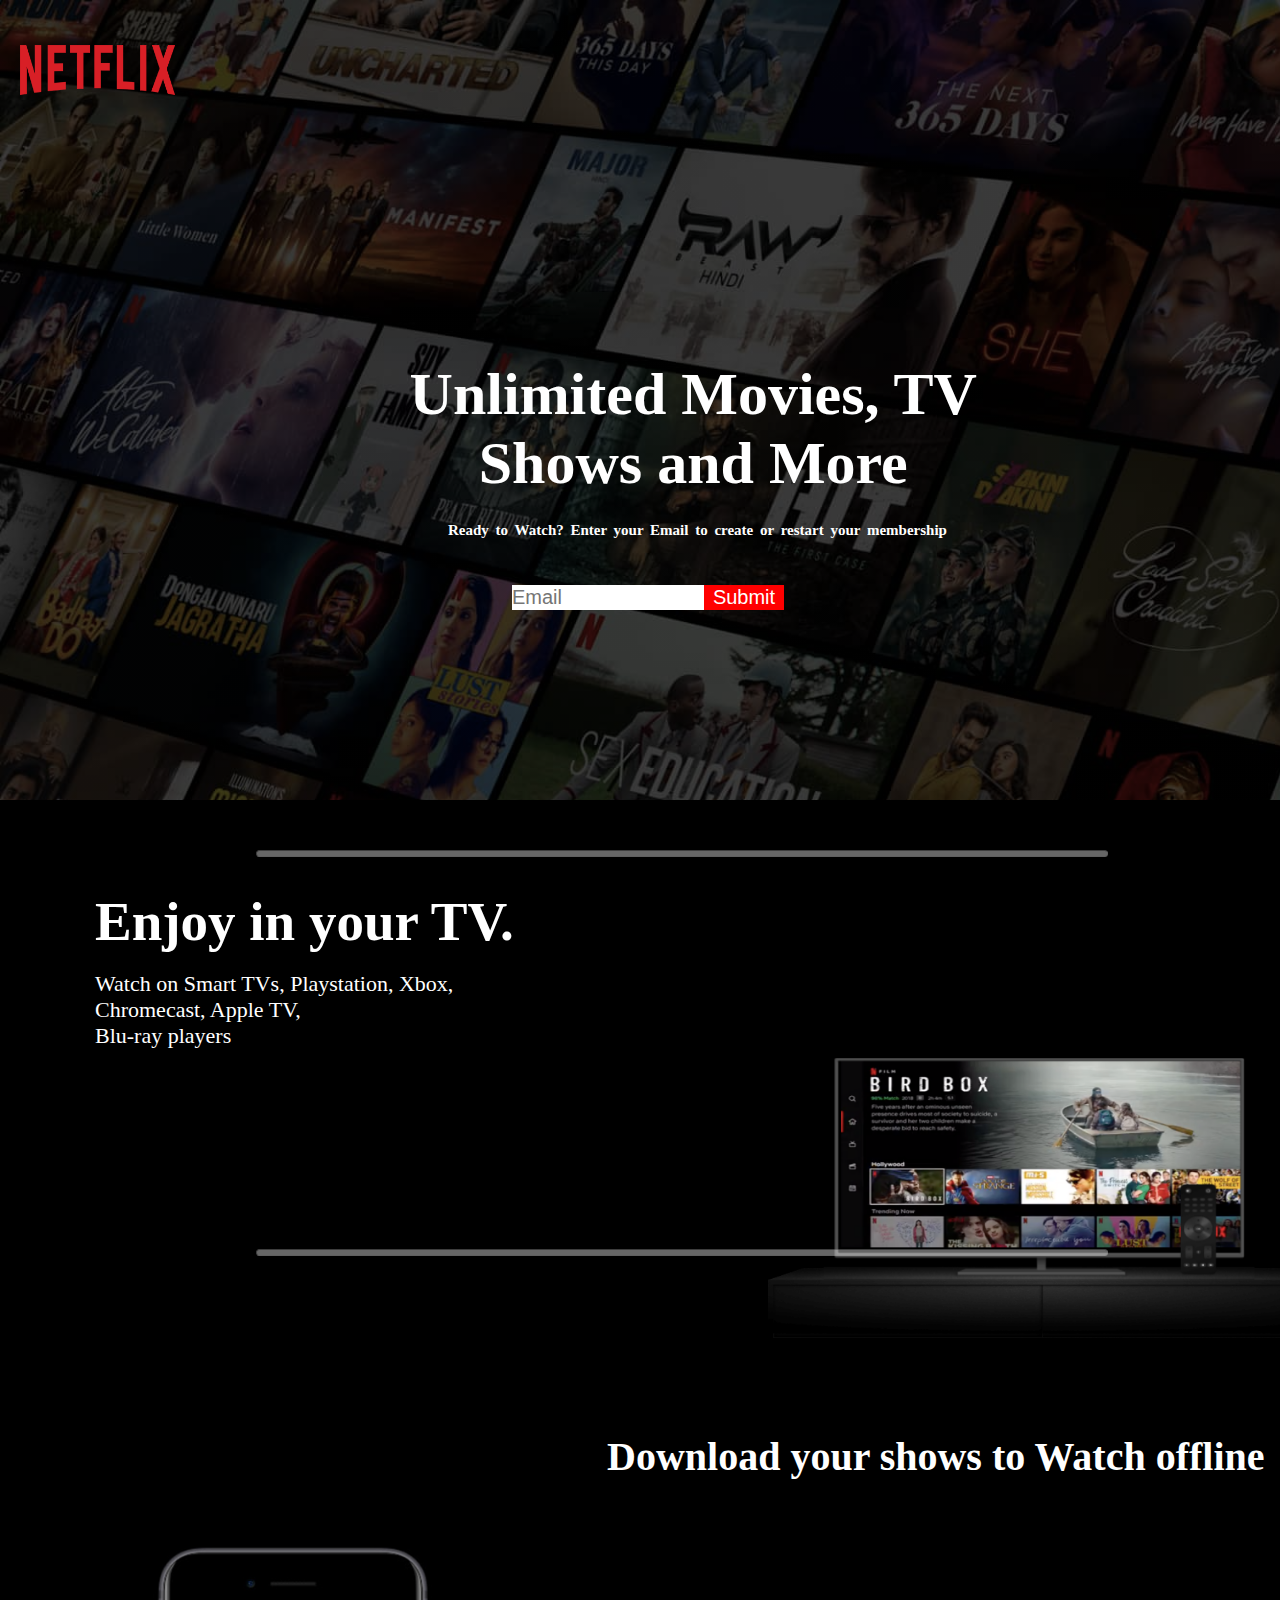
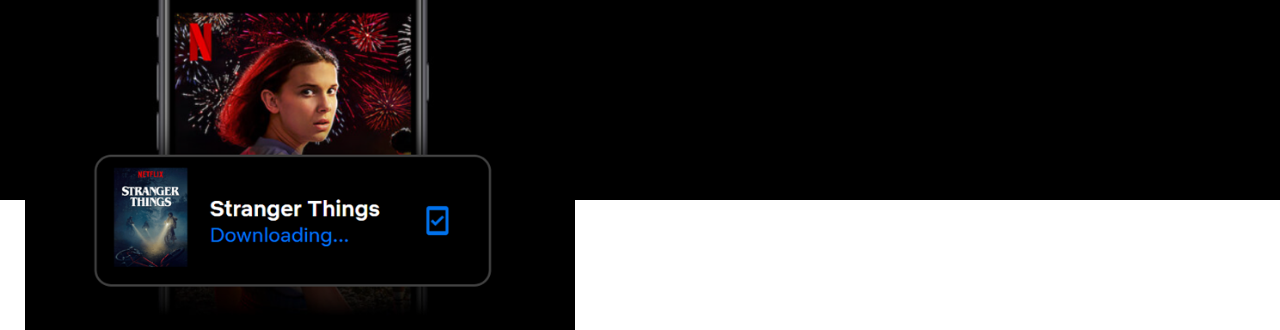
<file: index.html>
<!DOCTYPE html>
<html lang="en">
<head>
    <meta charset="UTF-8">
    <meta name="viewport" content="width=device-width, initial-scale=1.0">
    <title>Document</title>
    <link rel="stylesheet" href="style.css">
</head>
<body>
    <div id="back">
        <div id="main">
            
        </div>
        <nav id="head">
            <img src="images\logo.png" alt=""  id="logo">
            <div id="signin"><a href="signin.html" target="_blank"> Sign up</a></div>
            <div id="register"> <a href="register.html" target="_blank"> Register</a></div>
        </nav>
        <h1 id="highlight1">Unlimited Movies, TV<br>Shows and More</h1>
        <h5>Ready to Watch? Enter your Email to create or restart your membership</h5>
        <input type="email" name="Email" id="email" placeholder="Email" required>
        <input type="submit" value="Submit" id="submit">
        <hr>
        <br><br><br><br><br>
        <h1 id="paragraph">  Enjoy in your TV. </h1> ,br>     
        <p id="para">Watch on Smart TVs, Playstation, Xbox,<br> Chromecast, Apple TV,<br> Blu-ray players</p>
        <img src="images\feature-1.png" alt="" width="550px" height="350px" id="tv">
        <hr id="hr1">
        <h1 id="paragraph2">Download your shows to Watch offline</h1>
        <p id="para1">Save your favourites easily and always have<br>something to watch</p>
        <img src="images\feature-2.png" alt="" width="550px" height="400px" id="img2">
    </div>
</body>
</html>
</file>
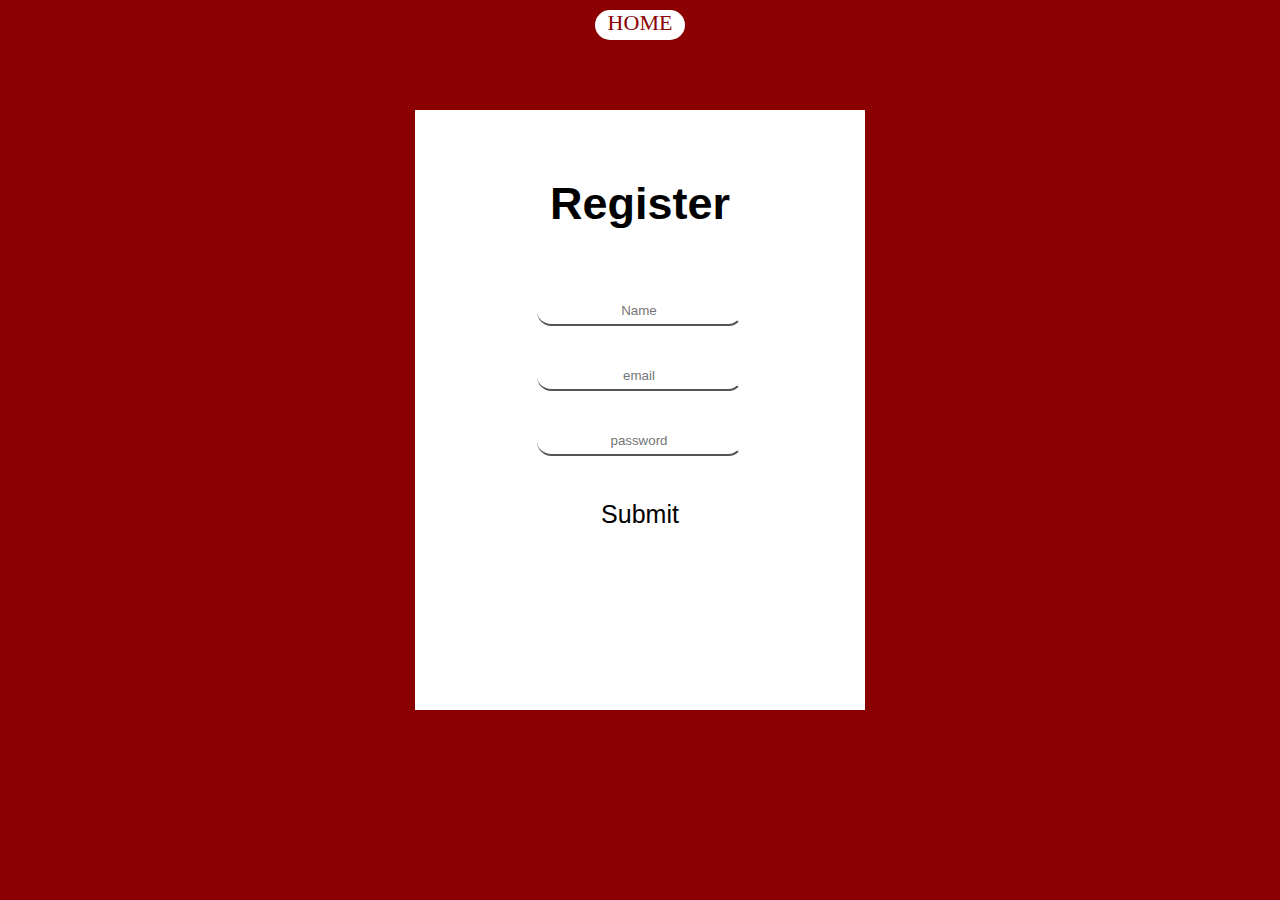
<file: register.html>
<!DOCTYPE html>
<html lang="en">
<head>
    <meta charset="UTF-8">
    <meta name="viewport" content="width=device-width, initial-scale=1.0">
    <title>Document</title>
    <link rel="stylesheet" href="register.css">
</head>
<body bgcolor="darkred">
    <div id="dash"><a href="index.html">HOME</a></div>
        <div id="box">
           <p id="login"><b> Register <br>
            <div id="email">
                <input type="text" id="text" placeholder="Name"><br><br><br>
                <input type="email" id="text" placeholder="email"><br><br><br>
                <input type="password" id="password" placeholder="password"><br><br><br>
                <input type="submit" value="Submit" id="submit">
            </div>
           </b></p>
        </div>
    
</body>
</html>
</file>
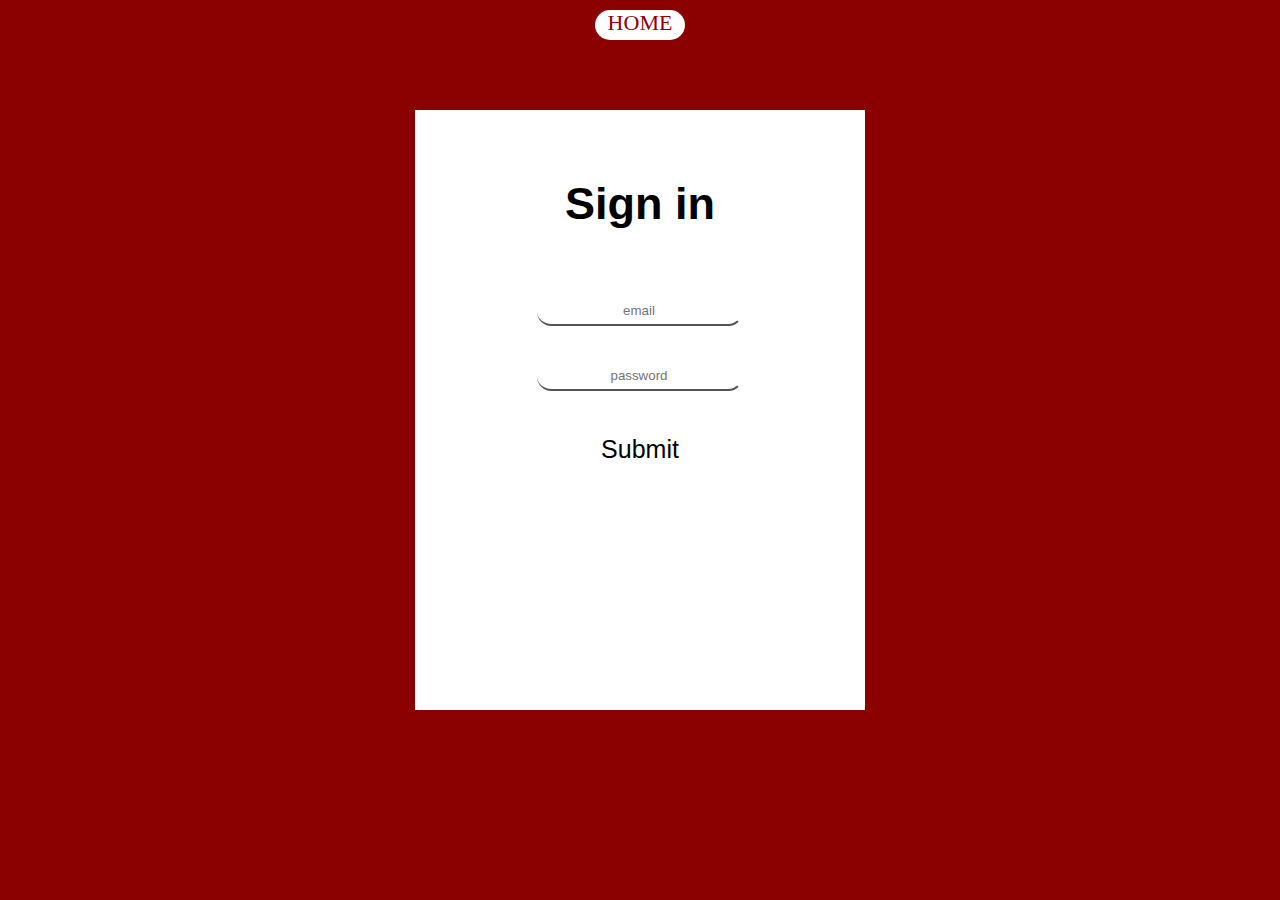
<file: signin.html>
<!DOCTYPE html>
<html lang="en">
<head>
    <meta charset="UTF-8">
    <meta name="viewport" content="width=device-width, initial-scale=1.0">
    <title>Document</title>
    <link rel="stylesheet" href="signin.css">
</head>
<body>
    <div id="dash"><a href="index.html">HOME</a></div>
    <div id="box">
        <p id="login"><b> Sign in<br>
         <div id="email">
             
             <input type="email" id="text" placeholder="email"><br><br><br>
             <input type="password" id="password" placeholder="password"><br><br><br>
             <input type="submit" value="Submit" id="submit">
         </div>
        </b></p>
     </div>
</body>
</html>
</file>
<file: style.css>
*{
    margin: 0;
    padding: 0;
}
#back{
    background-color: black;
    width: 100%;
    height: 1800px;
}
hr{
    margin-top: 50px;
    width: 850px;
    height: 5px;
    background-color: white;
    border-radius: 20px;
    position: absolute;
    left: 20%;
    opacity: 0.4;
}
#hr1{
    margin-top: 200px;
    width: 850px;
    height: 5px;
    background-color: white;
    border-radius: 20px;
    position: absolute;
    left: 20%;
    opacity: 0.4;
}
#img2{
    position: absolute;
    top: 170%;
    left: 25px;
}
nav{
    position: absolute;
    top: 0px;
    left: 0px;
}
#highlight1{
    color: white;
    position: absolute;
    top: 40%;
    left: 32%;
    font-size: 60px;
    text-align: center;
}
h5{
    color: white;
    position: absolute;
    word-spacing: 3px;
    top: 58%;
    left: 35%;
    font-size: 15px;
    text-align: center;
}
#email{
    position: absolute;
    top: 65%;
    border: none;
    left: 40%;
    height: 25px;
    width: 250px;
    background-color: white;
    font-size: 20px;
    border: none;
}
#submit{
    position: absolute;
    font-family:'Franklin Gothic Medium', 'Arial Narrow', Arial, sans-serif ;
    top: 65%;
    left: 55%;
    color: white;
    height: 25px;
    background-color: red;
    width: 80px;
    font-size: 20px;
    border: none;
    cursor: pointer;
}
#signin{
    width: 90px;
    font-family:'Franklin Gothic Medium', 'Arial Narrow', Arial, sans-serif ;
    text-align: center;
    font-size: 18px;
    height: 28px;
    border-radius: 25px;
    cursor: pointer;
    color: white;
    background-color: rgb(215, 41, 41);
    display: inline-block;
    position: absolute;
    top: 45px;
    left: 1410px;
}
#register{
    width: 90px;
    font-family:'Franklin Gothic Medium', 'Arial Narrow', Arial, sans-serif ;
    text-align: center;
    font-size: 18px;
    height: 28px;
    border-radius: 25px;
    cursor: pointer;
    color: white;
    background-color: rgb(215, 41, 41);
    display: inline-block;
    position: absolute;
    top: 45px;
    left: 1300px;
    
}
#tv{
    position: absolute;
    top: 110%;
    left: 60%;
}
#para{
    color: white;
    text-align: left;
    font-size: 22px;
    padding-left: 95px;
}
#paragraph{
    padding-left: 95px;
    font-size: 55px;
    color: white;
    text-align: left;
}
#para1{
    color: white;
    text-align: right;
    position: absolute;
    font-size: 25px;
    left: 54%;
    top: 200%;
    padding-left: 95px;
}
#paragraph2{
    padding-left: 95px;
    position: absolute;
    left: 40%;
    padding-top: 30%;
    font-size: 40px;
    color: white;
    text-align: right;
}
#register a{
    text-decoration: none;
    color: white;
}
#signin a{
    text-decoration: none;
    color: white;
}
#main{
    height: 800px;
    background-image: linear-gradient(rgba(0,0,0,0.7),rgba(0,0,0,0.7)),url(header-image.png);

}
#logo{
    width: 155px;
    height: 50px;
    position: absolute;
    top: 45px;
    left: 20px;
}
@media (max-width: 640px) {
    #back{
        background-color: black;
        width: 100%;
        height: 1500px;
    }
    #img2{
        position: absolute;
        top: 170%;
        left: -5px;
        width: 250px;
        height: 200px;
    }
    #para1{
        color: white;
        text-align: right;
        position: absolute;
        font-size: 15px;
        left: -10%;
        top: 165%;
        padding-left: 95px;
    }
    #paragraph2{
        padding-left: 95px;
        position: absolute;
        left: -22%;
        padding-top: 70%;
        font-size: 20px;
        color: white;
        text-align: right;
    }
    #hr1{
        margin-top: 220px;
        width: 250px;
        height: 5px;
        background-color: white;
        border-radius: 20px;
        position: absolute;
        left: 15%;
        opacity: 0.4;
    }
    #paragraph{
        padding-left: 15px;
        font-size: 30px;
        color: white;
        text-align: left;
    }
    hr{
        margin-top: 50px;
        width: 250px;
        height: 5px;
        background-color: white;
        border-radius: 20px;
        position: absolute;
        left: 15%;
        opacity: 0.4;
    }
    #tv{
        position: absolute;
        top: 120%;
        left: 35%;
        width: 200px;
        height: 150px;
    }
    #para{
        color: white;
        text-align: left;
        font-size: 15px;
        padding-left: 15px;
    }
    #main{
        height: 600px;
        background-image: linear-gradient(rgba(0,0,0,0.7),rgba(0,0,0,0.7)),url(header-image.png);
    
    }
    #register{
        width: 65px;
        height: 20px;
        font-family:'Franklin Gothic Medium', 'Arial Narrow', Arial, sans-serif ;
        text-align: center;
        font-size: 14px;
        border-radius: 25px;
        cursor: pointer;
        color: white;
        background-color: rgb(215, 41, 41);
        display: inline-block;
        position: absolute;
        top: 45px;
        left: 200px; 
    }
    #submit{
        position: absolute;
        font-family:'Franklin Gothic Medium', 'Arial Narrow', Arial, sans-serif ;
        top: 70%;
        left: 60%;
        color: white;
        height: 25px;
        background-color: red;
        width: 80px;
        font-size: 15px;
        border: none;
        cursor: pointer;
    }
    h5{
        color: white;
        position: absolute;
        word-spacing: 3px;
        top: 55%;
        left: 1%;
        word-spacing: 1px;
        font-size: 12px;
        text-align: center;
    }
    #email{
        position: absolute;
        top: 70%;
        border: none;
        left: 30%;
        height: 25px;
        width: 150px;
        background-color: white;
        font-size: 15px;
        border: none;
    }
    #signin{
        width: 65px;
        height: 20px;
        font-family:'Franklin Gothic Medium', 'Arial Narrow', Arial, sans-serif ;
        text-align: center;
        font-size: 14px;
        border-radius: 25px;
        cursor: pointer;
        color: white;
        background-color: rgb(215, 41, 41);
        display: inline-block;
        position: absolute;
        top: 45px;
        left: 285px;
    }
    #highlight1{
        color: white;
        position: absolute;
        top: 30%;
        left: 12%;
        font-size: 30px;
        text-align: center;
    }
    #logo{
        width: 100px;
        height: 25px;
        position: absolute;
        top: 35px;
        left: 10px;
    }
}
</file>
<file: register.css>
body{
    display: flex;
    justify-content: center;
    padding: 8%;
    background-color: darkred;
}
#box{
    width: 450px;
    height: 600px;
    background: linear-gradient(rgb(255, 255, 255),rgb(255, 255, 255));
    color: aliceblue;
}
#dash{
    width: 90px;
    height: 30px;
    text-align: center;
    position: absolute;
    font-size: 22px;
    color: darkred;
    top: 10px;
    border-radius: 25px;
    background-color: white;
}
#dash a{
    text-decoration: none;
    color: darkred;
}
#login{
    
    padding: 5%;
    color: black;
    font-family:Verdana, Geneva, Tahoma, sans-serif;
    font-size: 45px;
    display: flex;
    justify-content: center;
}
#email{
    text-align: center;
    color: darkred;
}
#text{
    width: 200px;
    height: 25px;
    border-radius: 50px;
    border-color: white;
    border-top: white;
    border-left: white;
    border-bottom-color: black;
}
#password{
    width: 200px;
    height: 25px;
    border-radius: 50px;
    border-color: white;
    border-top: white;
    border-left: white;
    border-bottom-color: black;
}
input[type="text"]
{
    text-align: center;
}
input[type="email"]
{
    text-align: center;
}
input[type="password"]
{
    text-align: center;
}
#submit{
    background-color: white;
    width: 120px;
    height: 45px;
    border-radius: 50px;
    border: 0px;
    font-size: 25px;
    
    transition: all 0.8s ease;
}
#submit:hover{
    background-color: darkred;
    color: white;
}
</file>
<file: signin.css>
body{
    display: flex;
    justify-content: center;
    padding: 8%;
    background-color: darkred;
}
#box{
    width: 450px;
    height: 600px;
    background: linear-gradient(rgb(255, 255, 255),rgb(255, 255, 255));
    color: aliceblue;
}
#login{
    
    padding: 5%;
    color: black;
    font-family:Verdana, Geneva, Tahoma, sans-serif;
    font-size: 45px;
    display: flex;
    justify-content: center;
}
#email{
    text-align: center;
    color: darkred;
}
#text{
    width: 200px;
    height: 25px;
    border-radius: 50px;
    border-color: white;
    border-top: white;
    border-left: white;
    border-bottom-color: black;
}
#password{
    width: 200px;
    height: 25px;
    border-radius: 50px;
    border-color: white;
    border-top: white;
    border-left: white;
    border-bottom-color: black;
}
input[type="text"]
{
    text-align: center;
}
input[type="email"]
{
    text-align: center;
}
input[type="password"]
{
    text-align: center;
}
#dash{
    width: 90px;
    height: 30px;
    text-align: center;
    position: absolute;
    font-size: 22px;
    color: darkred;
    top: 10px;
    border-radius: 25px;
    background-color: white;
}
#dash a{
    text-decoration: none;
    color: darkred;
}
#submit{
    background-color: white;
    width: 120px;
    height: 45px;
    border-radius: 50px;
    border: 0px;
    font-size: 25px;
    
    transition: all 0.8s ease;
}
#submit:hover{
    background-color: darkred;
    color: white;
}
</file>
